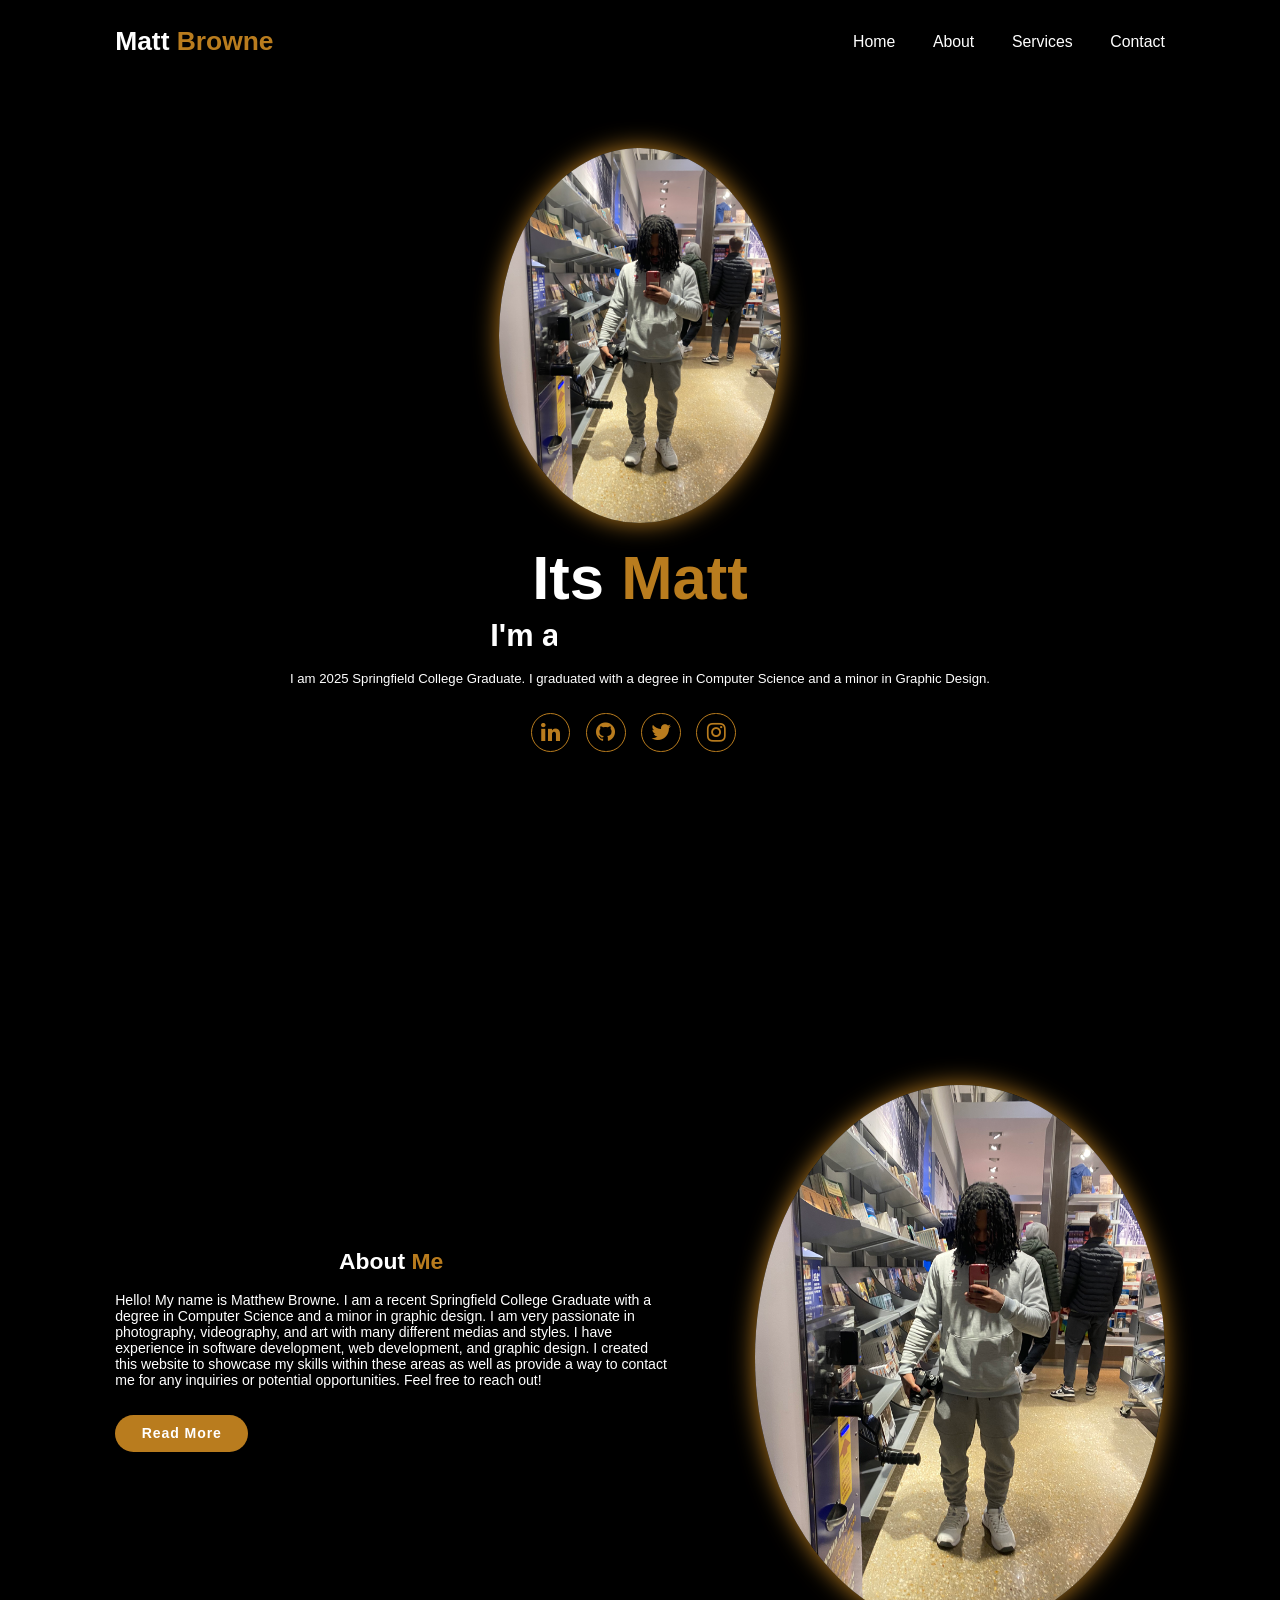
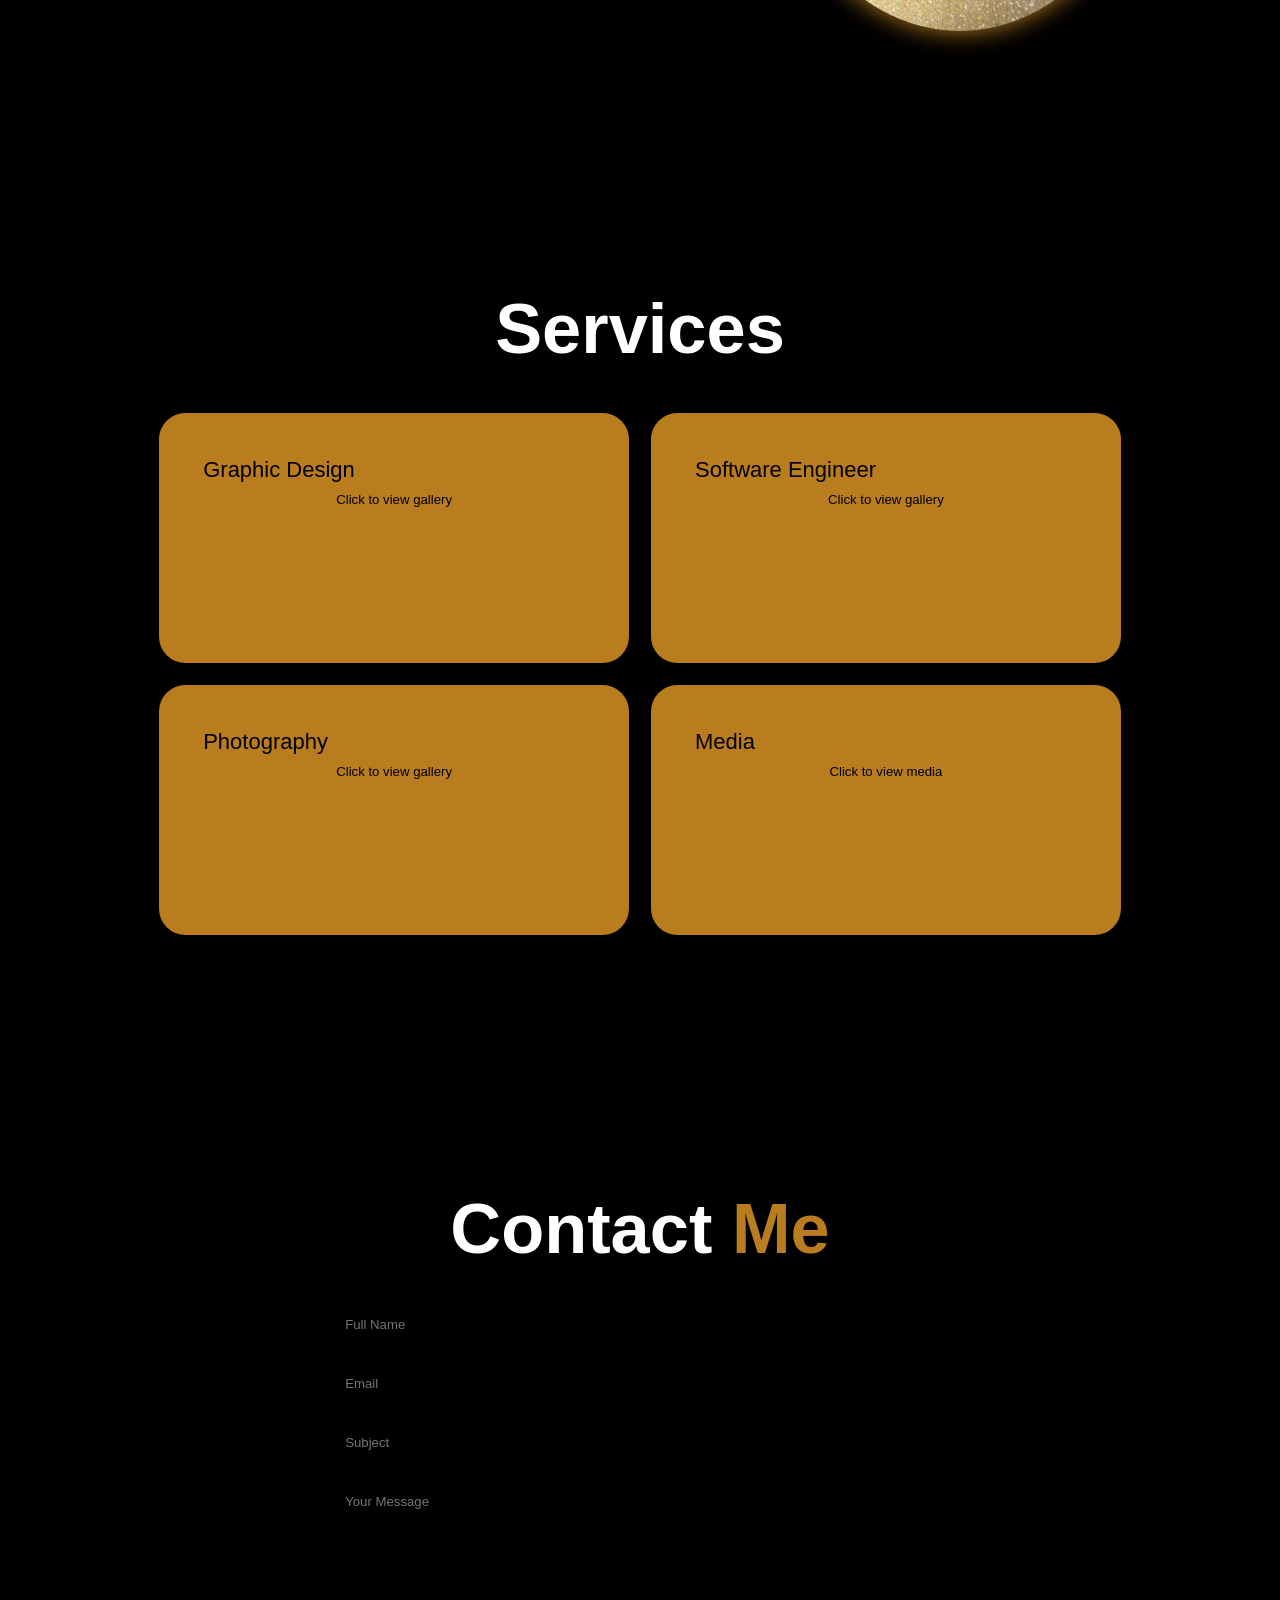
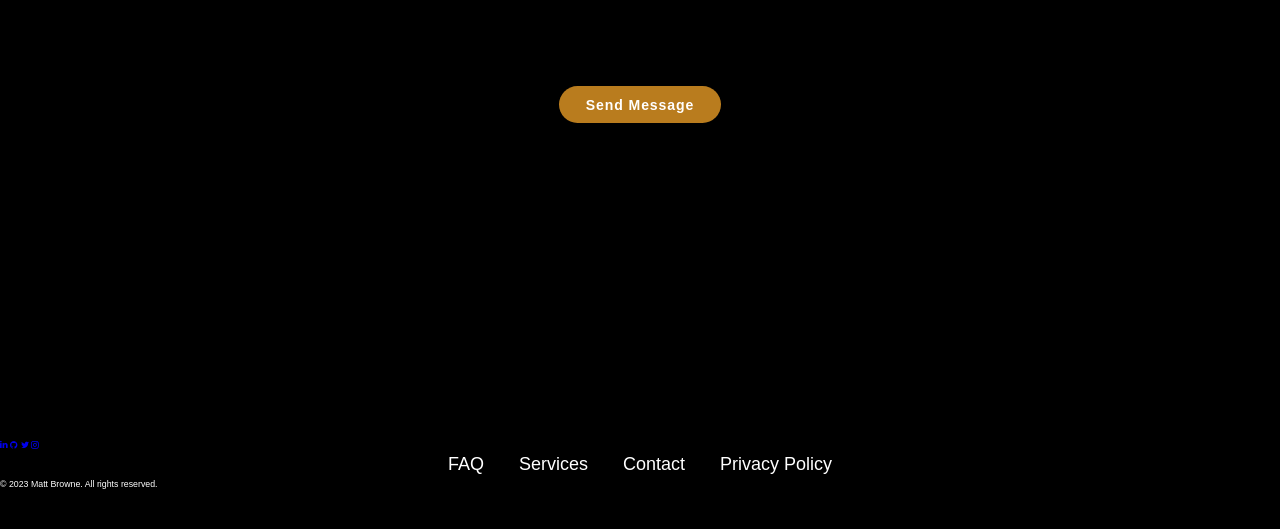
<file: index.html>
<!DOCTYPE html>
<html lang="en">
<head>
    <meta charset="UTF-8">
    <meta name="viewport" 
    content="width=device-width, initial-scale=1.0">
    <title>Personal Portfolio</title>
    <link rel="stylesheet" href="style.css">
    <link rel="stylesheet" href="https://cdnjs.cloudflare.com/ajax/libs/font-awesome/4.7.0/css/font-awesome.min.css">

</head>
<body>
    <header class="header">
        <a href="#home" class="logo">Matt 
        <span>Browne</span></a>

        <i class="fa fa-bars" id="menu-icon"></i>
        


        <nav class="navbar">
            <a href="#home" class="active">Home</a>
            <a href="#about">About</a>
            <a href="#services">Services</a>
            <a href="#contact">Contact</a>

            </a>
        </nav>
    </header>
    
    <section class="home" id="home">

        <div class="home-img">
            <img src="./Images/IMG_6626.JPEG" alt="">
        </div>

        <div class="home-content">
            <h1>Its <span>Matt</span></h1>

            <h3 class="text-animation">
                I'm a <span></span>
            </h3>

            <p>I am 2025 Springfield College Graduate. I graduated with a degree in Computer Science and a minor in Graphic Design.</p>
            
            <div class="social-icons">
                <a href="https://www.linkedin.com/in/matthew-browne-5329b9319" target="_blank">
                    <i class='fa fa-linkedin' ></i></a>
                <a href="https://github.com/mbrowne1303" target="_blank"><i class='fa fa-github' ></i></a>
                <a href="#"><i class='fa fa-twitter' ></i></a>
                <a href="https://www.instagram.com/browne.lens/" target="_blank"><i class='fa fa-instagram' ></i></a>
            </div>

        </div>
    </section>

    <section class="about" id=about>
        <div class="about-content">
            <h3 class="heading">About <span>Me</span></h3>
            <p> Hello! My name is Matthew Browne. I am a recent Springfield College Graduate with a degree in Computer Science and a minor in graphic design. I am very passionate in photography, videography, and art with many different medias and styles. I have experience in software development, web development, and graphic design. I created this website to showcase my skills within these areas as well as provide a way to contact me for any inquiries or potential opportunities. Feel free to reach out! 

            </p>
            <a href="#" class="btn">Read More</a>
        </div>
        <div class="about-img">
            <img src="./Images/IMG_6626.JPEG" alt="">
    </section>

    <section class="services" id="services">
        <h2 class="heading">Services</h2>
        <div class="services-container">
            <div class="service-box">
                <div class="service-info">
                    <h4>Graphic Design</h4>
                    <p>Click to view gallery</p>

                </div>
            </div>

            <div class="service-box">
                <div class="service-info">
                    <h4>Software Engineer</h4>
                    <p>Click to view gallery</p>
                </div>
            </div>

            <a href="Photography.html" class="service-box">
                <div class="service-info">
                    <h4>Photography</h4>
                    <p>Click to view gallery</p>
                </div>
            </a>
            
            <a href="Media.html" class="service-box">
                <div class="service-info">
                    <h4>Media</h4>
                    <p>Click to view media</p>
                </div>
            </a>
        </div>
    </section>

    <section class="contact" id="contact">

        <h2 class="heading">Contact <span>Me</span></h2>

        <form action="#">
            <div class="input-box">
                <input type="text" placeholder="Full Name">
                <input type="email" placeholder="Email">
                <input type="text" placeholder="Subject">
            </div>

            <textarea name="" id="" cols="30"
            rows="10" placeholder="Your Message"></textarea>
            <input type="submit" value="Send Message" class="btn">
        </form>
    </section>

    <footer class="footer">
        <div class="social">
            <a href="#"><i class='fa fa-linkedin' ></i></a>
            <a href="#"><i class='fa fa-github' ></i></a>
            <a href="#"><i class='fa fa-twitter' ></i></a>
            <a href="#"><i class='fa fa-instagram' ></i></a>
        </div>

        <ul class="class list">
            <li>
                <a href="#">FAQ</a>
            </li>

            <li>
                <a href="#">Services</a>
            </li>

            <li>
                <a href="#">Contact</a>
            </li>
            
            <li>
                <a href="#">Privacy Policy</a>
            </li>
        </ul>
        <p class="copyright">© 2023 Matt Browne. All rights reserved.</p>
        
    </footer>



    <script src="script.js"></script>

</body>
</html>
</file>
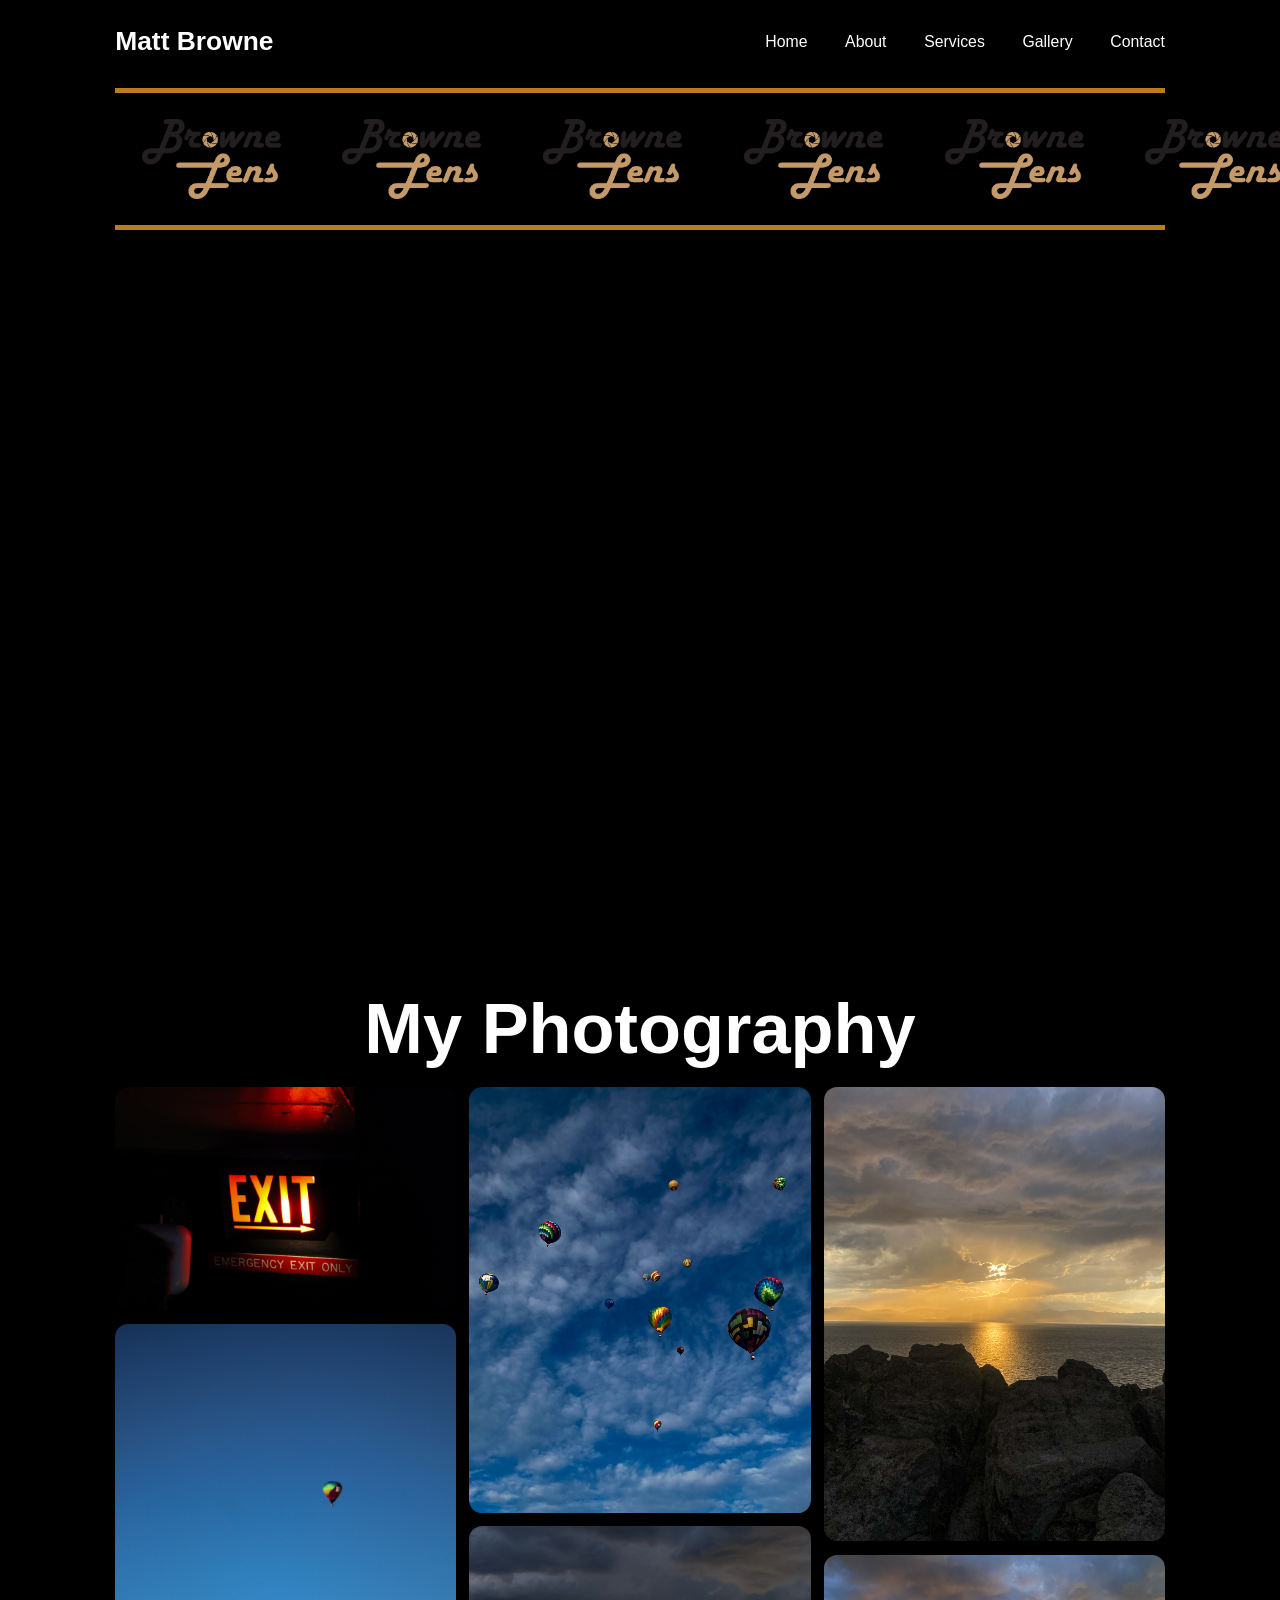
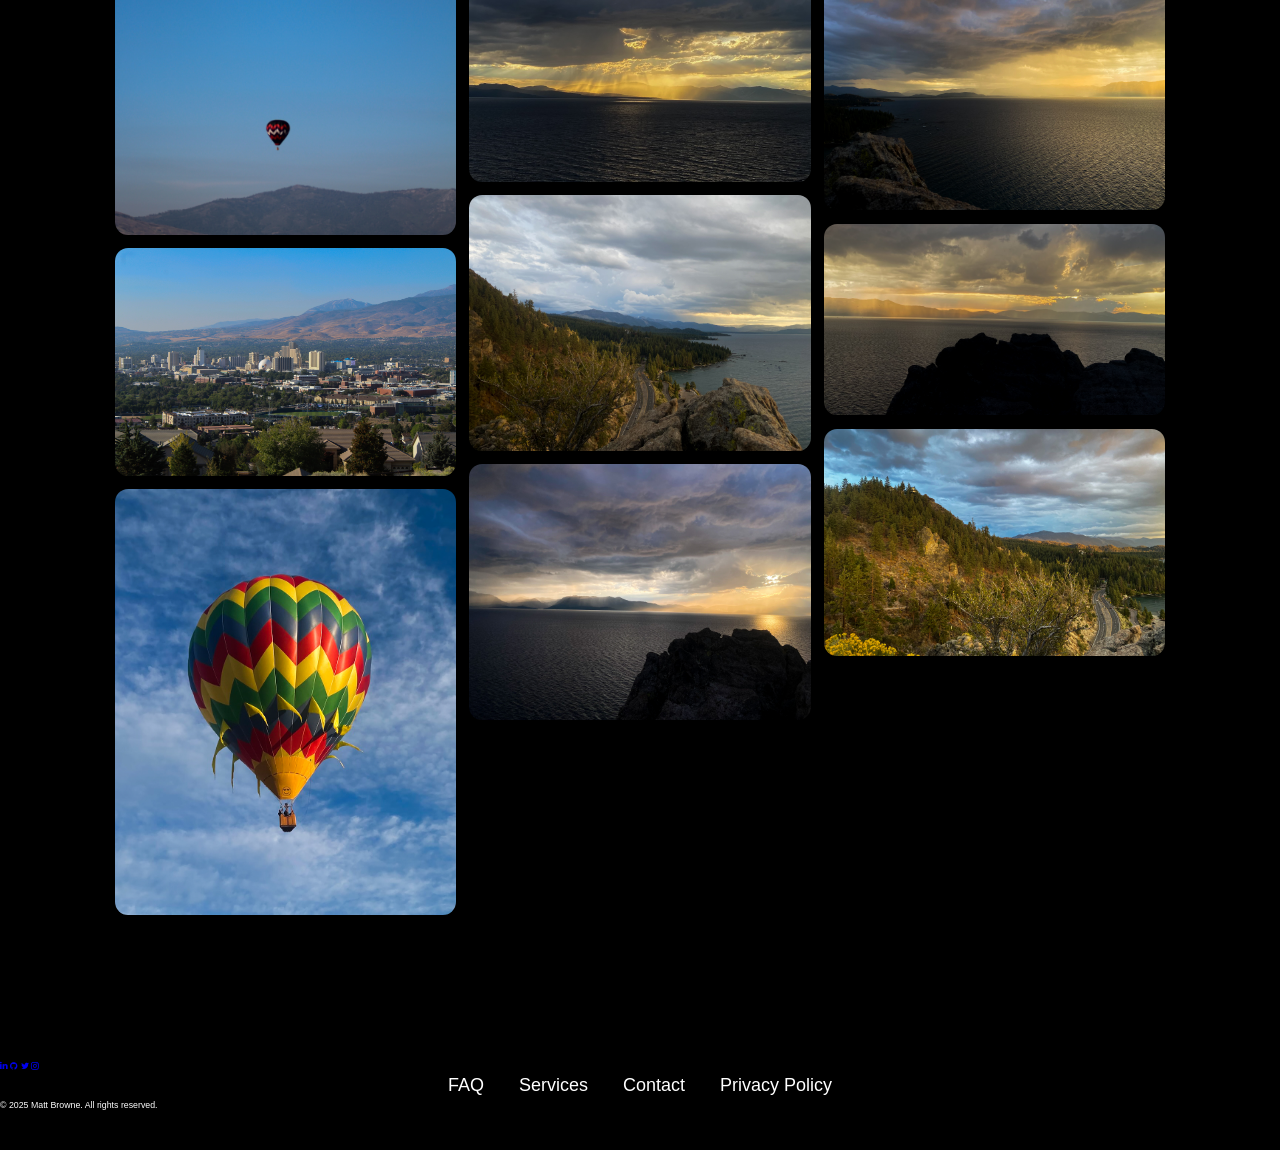
<file: Photography.html>
<!DOCTYPE html>
<html lang="en">
<head>
    <meta charset="UTF-8">
    <meta name="viewport" content="width=device-width, initial-scale=1.0">
    <title>Photography Gallery</title>
    <link rel="stylesheet" href="style.css">
    <link rel="stylesheet"
        href="https://cdnjs.cloudflare.com/ajax/libs/font-awesome/4.7.0/css/font-awesome.min.css">
</head>

<body>

    <!-- Same Header -->
    <header class="header">
        <a href="index.html" class="logo">Matt Browne</a>
        <i class="fa fa-bars" id="menu-icon"></i>

        <nav class="navbar">
            <a href="index.html#home">Home</a>
            <a href="index.html#about">About</a>
            <a href="index.html#services">Services</a>
            <a href="photography.html" class="active">Gallery</a>
            <a href="index.html#contact">Contact</a>
        </nav>
    </header>
    <!-- Photography Carousel -->

    <section class="cara-logo">  
        <div class="carousel">
            <div class="group">
                <div class="card"><img src="Images\Browne_Lens1_png.png"></div>
                <div class="card"><img src="Images\Browne_Lens1_png.png"></div>
                <div class="card"><img src="Images\Browne_Lens1_png.png"></div>
                <div class="card"><img src="Images\Browne_Lens1_png.png"></div>
                <div class="card"><img src="Images\Browne_Lens1_png.png"></div>
                <div class="card"><img src="Images\Browne_Lens1_png.png"></div>
                <div class="card"><img src="Images\Browne_Lens1_png.png"></div>
                <div class="card"><img src="Images\Browne_Lens1_png.png"></div>
            </div>
            <div aria-hidden class="group">
                <div class="card">1</div>
                <div class="card">2</div>
                <div class="card">3</div>
                <div class="card">4</div>
                <div class="card">5</div>
                <div class="card">6</div>
            </div>
        </div>
    
    </section> 

    <!-- Gallery Section -->
    
    <section class="gallery" id="gallery">
        <h2 class="heading">My Photography</h2>

        <div class="gallery-container">
            <div class="gallery-item"><img src="Images\IMG_6365.jpg"></div>
            <div class="gallery-item"><img src="Images\IMG_6517.jpg"></div>
            <div class="gallery-item"><img src="Images\IMG_6520.jpg"></div>
            <div class="gallery-item"><img src="Images\IMG_8532.jpg"></div>
            <div class="gallery-item"><img src="Images\IMG_8541.jpg"></div>
            <div class="gallery-item"><img src="Images\IMG_8284.jpg"></div>
            <div class="gallery-item"><img src="Images/IMG_8286.jpg"></div>
            <div class="gallery-item"><img src="Images/IMG_8288.jpg"></div>
            <div class="gallery-item"><img src="Images/IMG_8289.jpg"></div>
            <div class="gallery-item"><img src="Images/IMG_8291.jpg"></div>
            <div class="gallery-item"><img src="Images/IMG_8292.jpg"></div>
            <div class="gallery-item"><img src="Images/IMG_8295.jpg"></div>
        </div>
    </section>

    <!-- Same Footer -->
    <footer class="footer">
        <div class="social">
            <a href="#"><i class='fa fa-linkedin'></i></a>
            <a href="#"><i class='fa fa-github'></i></a>
            <a href="#"><i class='fa fa-twitter'></i></a>
            <a href="#"><i class='fa fa-instagram'></i></a>
        </div>

        <ul class="list">
            <li><a href="#">FAQ</a></li>
            <li><a href="index.html#services">Services</a></li>
            <li><a href="index.html#contact">Contact</a></li>
            <li><a href="#">Privacy Policy</a></li>
        </ul>

        <p class="copyright">© 2025 Matt Browne. All rights reserved.</p>
    </footer>

    <script src="script.js"></script>
</body>
</html>
</file>
<file: style.css>
*{
    margin: 0;
    padding: 0;
    box-sizing: border-box;
    text-decoration: none;
    border: none;
    outline: none;
    scroll-behavior: smooth;
    font-family: 'Franklin Gothic Medium', 'Arial Narrow', Arial, sans-serif;

}

:root{
    --bg-color: #000000;
    --second-bg-color: #000000;
    --text-color: white;
    --main-color: #B97C1E;
}

html{
    font-size: 62.5%;
    overflow-x: hidden;
}
body{
    background:var(--bg-color);
    color: var(--text-color);
}

header{
    position: fixed;
    top: 0;
    left: 0;
    width: 100%;
    padding: 3rem 9%;
    background: rgba(0,0, 0, 0.6) ;
    backdrop-filter: blur(10px);
    display: flex;
    justify-content: space-between;
    align-items: center;
    z-index: 100;
}
.logo{
    font-size: 3rem;
    color: var(--text-color);
    font-weight: 800;
    cursor: pointer;
    transition: 0.3s ease-in-out;
}
.logo:hover{
    transform: scale(1.1);
}
.navbar a{
    font-size: 1.8rem;
    color: #ffffff;  
    margin-left: 4rem;
    font-weight: 500;
    transition: 0.3s ease-in-out;
    border-bottom: 3px solid transparent;
}
.navbar a:hover,
.navbar a.activate{
    color:var(--main-color);
    border-bottom: 3px solid var(--main-color);
}
#menu-icon{
    font-size: 3.6rem;
    color: var(--main-color);
    display: none;
}

section{
    min-height: 100vh;
    padding: 10rem 9% 10rem;
}
.home{
    display: flex;
    justify-content: center;
    align-items: center;
    flex-direction: column;
    gap: 1rem;
}
.home-content{
    display: flex;
    align-items:center;
    justify-content: center;
    flex-direction: column;
    text-align: center;
    margin-top: 3rem;
}

span{
    color: var(--main-color);
}
.logo span{
    color: var(--main-color);
}
.home-content h3{
    margin-bottom: 2rem;
    margin-top: 1rem;
    font-size: 3.5rem;
}
.home-content h1{
    font-size: 7rem;
    font-weight: 700;   
    margin-top: 1.5rem;
    line-height: 1;
}
.home-img{
    border-radius: 50%;
}
.home-img img{
    position: relative;
    top: 3rem;
    width: 22vw;
    border-radius: 50%;
    box-shadow: 0 0 25px var(--main-color);
    cursor: pointer;
    transition: 0.4s ease-in-out;
}
.home-img img:hover{
    box-shadow: 0 0 50px var(--main-color),
                0 0 100px var(--main-color);
}
.home-content p{
    font-size: 1.5rem;
    font-weight: 500;
    max-width: 1000px;
}

.social-icons a{
    display: inline-flex;
    justify-content: center;
    align-items: center;
    width: 4.5rem;
    height: 4.5rem;
    background: transparent;
    border: 0.2rem solid var(--main-color);
    font-size: 2.5rem;
    color: var(--main-color);
    border-radius:  50%;
    color:  var(--main-color);
    margin: 3rem 1.5rem 3rem 0;
    transition: 0.3s ease-in-out;
}

.social-icons a:hover{
    color: white;
    transform: scale(1.3)translateY(-5px);
    box-shadow: 0 0 25px var(--main-color);
    background-color: var(--main-color);

}
.btn{
    display: inline-block;
    padding: 1rem 2.8rem;
    background: var(--main-color);
    border-radius: 4rem;
    font-size:  1.6rem;
    color:  white;
    border: 2px solid transparent;
    letter-spacing: 0.1rem;
    font-weight: 600;
    transition: 0.3s ease-in-out;
    cursor: pointer;
}
.btn:hover{
    transform: scale(1.05);
    box-shadow: 0 0 25px var(--main-color);
}
.text-animation{
    font-size:  34px;
    font-weight: 600;
    min-width: 280px;
}
.text-animation span{
    position: relative;
}
.text-animation span::before{
    content: 'Web Developer';
    color: var(--main-color);
    animation: words 20s infinite;
    
}

.text-animation span::after{
    content: "";
    background-color: var(--bg-color);
    position: absolute;
    width: calc(100% + 8px);
    height: 100%;
    border-left: 3px solid var(--bg-color);
    right: 0px;
    animation: cursor 0.6s infinite, typing 20s steps(14) infinite;
}

@keyframes cursor{
    to{
        border-left: 2px solid var(--main-color);
    }
}

@keyframes words{
    0%,
    20% {
        content: "Web Developer";
    }
    21%,
    40% {
        content: "Graphic Designer";
    }
    41%,
    60% {
        content: "Photographer";
    }
    61%,
    80% {
        content: "Video Editor";
    }
    81%,
    100% {
        content: "Software Engineer";
    }
}

@keyframes typing{
    10%,
    15%,
    30%,
    35%,
    50%,
    55%,
    70%,
    75%,
    90%,
    95%{
        width: 0;
    }
    5%,
    20%,
    25%,
    40%,
    45%,
    60%,
    65%,
    80%,
    85% {
        width: 100%;
    }

}


.about{
    display: flex;
    justify-content: center;
    align-items: center;
    gap: 10rem;
    background: var(--second-bg-color) ;
    color: white

}

.about h2 span{
    color:var(--main-color);
    text-shadow: 0 0 50px var(--main-color);
}
.about-img{
    border-radius: 50%;
}
.about-img img{
    position: relative;
    width: 32vw;
    border-radius: 50%;
    box-shadow: 0 0 25px var(--main-color);
    top: 1rem;
    cursor: pointer;
    transition: 0.4s ease-in-out;
}
.about-img img:hover{
    box-shadow: 0 0 50px var(--main-color),
                0 0 100px var(--main-color);
}
.heading{
    text-align: center;
    font-size: 8rem;

}
.about-content h2{
    text-align: left;
    line-height: 1.5;
}
.about-content h3{
    font-size: 2.6rem;
}
.about-content p{
    font-size: 1.6rem;
    margin: 2rem 0 3rem;
}

.about-content .text-animation span::before{
    content: 'Web Developer';
    color: var(--main-color);
    animation: words 20s infinite;
    
}

.about-content.text-animation span::after{
    content: "";
    background-color: var(--bg-color);
    position: absolute;
    width: calc(100% + 8px);
    height: 100%;
    border-left: 3px solid var(--bg-color);
    right: 0px;
    animation: cursor 0.6s infinite, typing 20s steps(14) infinite;
}

::-webkit-scrollbar{
    width: 10px;
}
::-webkit-scrollbar-thumb{
    background-color: var(--main-color);    
}
::-webkit-scrollbar-track{
    background: var(--second-bg-color);
    width: 20px;
}
.services{
    background: var(--bg-color);
    color: white;
}
.services h2{
    margin-bottom: 5rem;
    color: white;
}

.services-container {
    display: grid;
    grid-template-columns: repeat(auto-fit, minmax(250px, 1fr));
    gap: 2.5rem;
}

.service-box{
    background-color: var(--main-color);
    color:  black;
    height: 250px;
    border-radius: 3rem;
    cursor: pointer;
    transition:  0.3s ease-in-out;
}
.service-box:hover{
    background: white;
    color: var(--main-color);
    transform: scale(1.03);
}
.service-box .service-info{
    display: flex;
    flex-direction: column;
    text-align: left;
    max-height: 200px;
    justify-content: center;
    align-items: baseline;
    padding:  5em;
    
}
.service-info h4{
    font-size: 2.5rem;
    font-weight: 500;
    margin-bottom: 1rem;
}
.service-info p{
    font-size: 1.5rem;
    font-weight: 400;
    max-height: 100px;
    margin: auto;
}

.contact{ background-color: var(--second-bg-color);
}
.contact h2{
    margin-bottom: 3rem;
    color: white;

}
.contact form{
    max-width: 70rem;
    margin: 1rem auto;
    text-align: center;
    margin-bottom: 3rem;
}
.contact form .input-box{
    display: flex;
    justify-content: center;
    flex-wrap: wrap;
}
.contact form .input-box input,
.contact form textarea{
    width: 100%;
    padding: 1.5rem;
    font-size: 1.5rem;
    color: var(--text-color);
    background: var(--bg-color);
    border-radius: 0.8rem;
    margin: 1rem 0;
    resize: none;
}
.contact form .btn{
    margin-top: 2rem;
}
.footer{
    position: relative;
    bottom: 0;
    width: 100%;
    padding: 40px 0;
    background-color: var(--bg-color);
}
.footer.social{
    text-align: center;
    padding-bottom: 25px;
    color: var(--main-color);
}
.footer.social a{
    font-size: 25px;
    color: var(--main-color);
    border: 2px solid var(--main-color);
    width:  42px;
    height: 42px;
    line-height: 42px;
    display: inline-block;
    text-align: center;
    border-radius: 50%;
    margin: 0 10px;
    transition: 0.3s ease-in-out;
}
.footer.social a:hover{
    transform: scale(1.2)translateY(-10px);
    background-color: var(--main-color);
    color: var(--text-color);
    box-shadow: 0 0 25px var(--main-color);
}
.footer ul{
    margin-top: 0;
    padding: 0;
    font-size: 18px;
    line-height: 1.6;
    margin-bottom: 0;
    text-align: center;
}

.footer ul li a{
    color: white;
    border-bottom: 3px solid transparent;
    transition: 0.3s ease-in-out;
}

.footer ul li a:hover{
    color: var(--main-color);
    border-bottom: 3px solid var(--main-color);
}

.footer ul li{
    display: inline-block;
    padding: 0 15px;
}

.footer.copyright{
    text-align: center;
    margin-top: 50px;
    color: white;
    font-size: 16px;
}
@media(max-width: 1285px){
    html{
        font-size: 55%;
    }
    .services-container{
        padding-bottom:  7rem;
        grid-template-columns: repeat(2,1fr);
        margin: 0 5rem
    }
}
@media(max-width: 768px){
    header{
        padding : 2rem 3%;
    }
    section{
        padding: 10rem 3% 2rem;
    }
    .services{
        padding-bottom: 7rem;
    }
    .footer{
        padding: 2rem 3%;
    }
}
@media(max-width:895px){
    #menu-icon{
        display: block;
    }
    .navbar{
        position: absolute;
        top: 100%;
        right: 0;
        width: 50%;
        background: rgba(0,0, 0, 0.9);
        backdrop-filter: blur(20px);
        border-bottom-left-radius: 2rem;
        border-left: 2px solid var(--main-color);
        border-bottom: 2px solid var(--main-color);
        display: none;
    }
    .navbar.active{
        display: block;
    }
    .navbar a{
        display: block;
        font-size: 2rem;
        margin: 3rem 0;
        color: white;
    }
    .home{
        flex-direction: column;
        margin: 5rem 4rem;
    }
    .home-content h3{
        font-size:2.6rem;
    }
    .home-content h1{
        font-size: 8rem;
        margin-top: 3rem;
        }
    .home-content p{
        max-width: 60px;
        margin-top: -2rem;
    }
    .home-img img{
        width: 56vw;
        margin-top: -2rem;
    }
    .about{
        flex-direction: column-reverse;
    }
    .about-content{
        margin: 0 2rem 4rem;
    }
    .about img{
        width: 52vw;
        margin-top: 1rem;
        margin-bottom: 3rem;

    }
    .services h2{
        margin-bottom: 3rem;
    }
    .services-container{
        grid-template-columns: repeat(1,1fr);
    }
}

/* Photography Gallery Styles */
/* Masonry Gallery */
.gallery-container {
    column-count: 3;               
    column-gap: 1.5rem;            
    padding: 2rem 0;
}

.gallery-item {
    margin-bottom: 1.5rem;
    break-inside: avoid;           
}

.gallery-item img {
    width: 100%;
    height: auto;                  
    display: block;
    border-radius: 1.5rem;
    /*box-shadow: 0 0 20px rgba(0, 255, 255, 0.2);*/
    transition: 0.3s ease-in-out;
}

.gallery-item img:hover {
    transform: scale(1.50);
    box-shadow: blur(0 0 30px var(--main-color));
}

/* Responsive Masonry */
@media (max-width: 900px) {
    .gallery-container {
        column-count: 2;
    }
}

@media (max-width: 600px) {
    .gallery-container {
        column-count: 1;
    }
}
/* Carousel Styles */

.carousel {
    height: 10%;
    width: auto;
    border-top: 5px solid var(--main-color);
    border-bottom: 5px solid var(--main-color);
    display: flex;
    
}
.carousel::-webkit-scrollbar{
    display: none;
}
.group{
    display: flex;
    align-items: center;
    justify-content: center;
    gap: 1em;
    animation: spin 8s linear infinite;
    padding-right: 1em;
}
.card{
    flex: 0 0 5em;
    height: 5em;
    padding: 1em;
    background: null;
    font-size: 3rem;
    border-radius: .2em;
    text-align: center;
    align-content: center;
}
.card img{
    width: auto;
    height: 100%;
    object-fit: cover;
    border-radius: .2em;
}

@keyframes spin{
    from{
        translate: 0;
    }
    to{
        translate: -100%;
    }
}

/* Rotating Video Gallery */
.video-carousel {
    width: 100%;
    height: 320px;
    margin-top: 3rem;
    perspective: 1000px;
    display: flex;
    justify-content: center;
    align-items: center;
}

.video-group {
    position: relative;
    width: 500px;
    height: 280px;
    transform-style: preserve-3d;
    animation: rotateVideos 18s linear infinite;
}
/*
.video-group video {
    position: absolute;
    object-fit: cover;
    border-radius: 1.5rem;
    box-shadow: 0 0 25px var(--main-color);
    
}
*/
.video-group video {
    transition: 
        transform 0.6s ease, 
        opacity 0.3s ease, 
        box-shadow 0.4s ease;
    cursor: pointer;
    position: absolute;
    top: 0;
    transform-style: preserve-3d;
}

/* Clicked video (brought forward + centered) */
.video-group video.active {
    transform: translateZ(600px) scale(1.25) !important;
    z-index: 50;
    box-shadow: 0 0 50px var(--main-color);
}

/* Rotation Animation */
@keyframes rotateVideos {
    from { transform: rotateY(0deg); }
    to { transform: rotateY(360deg); }
}
</file>
